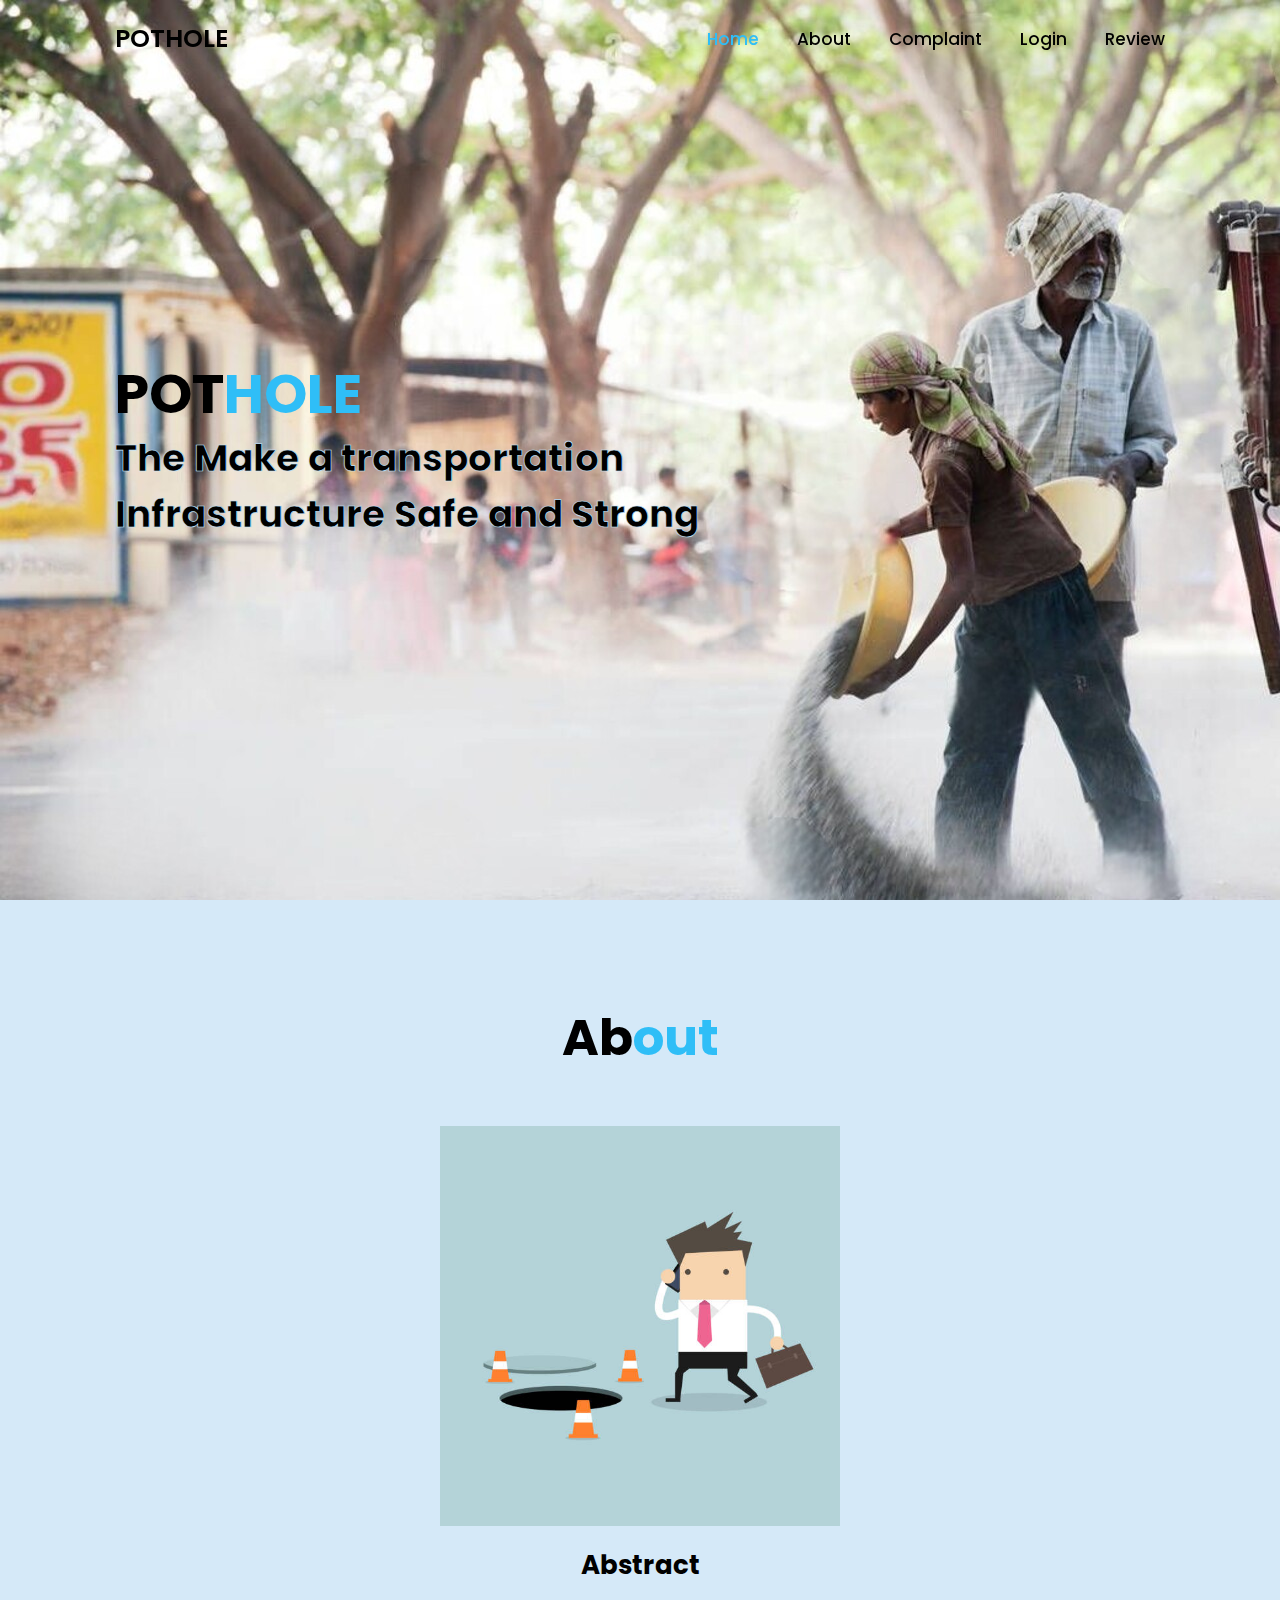
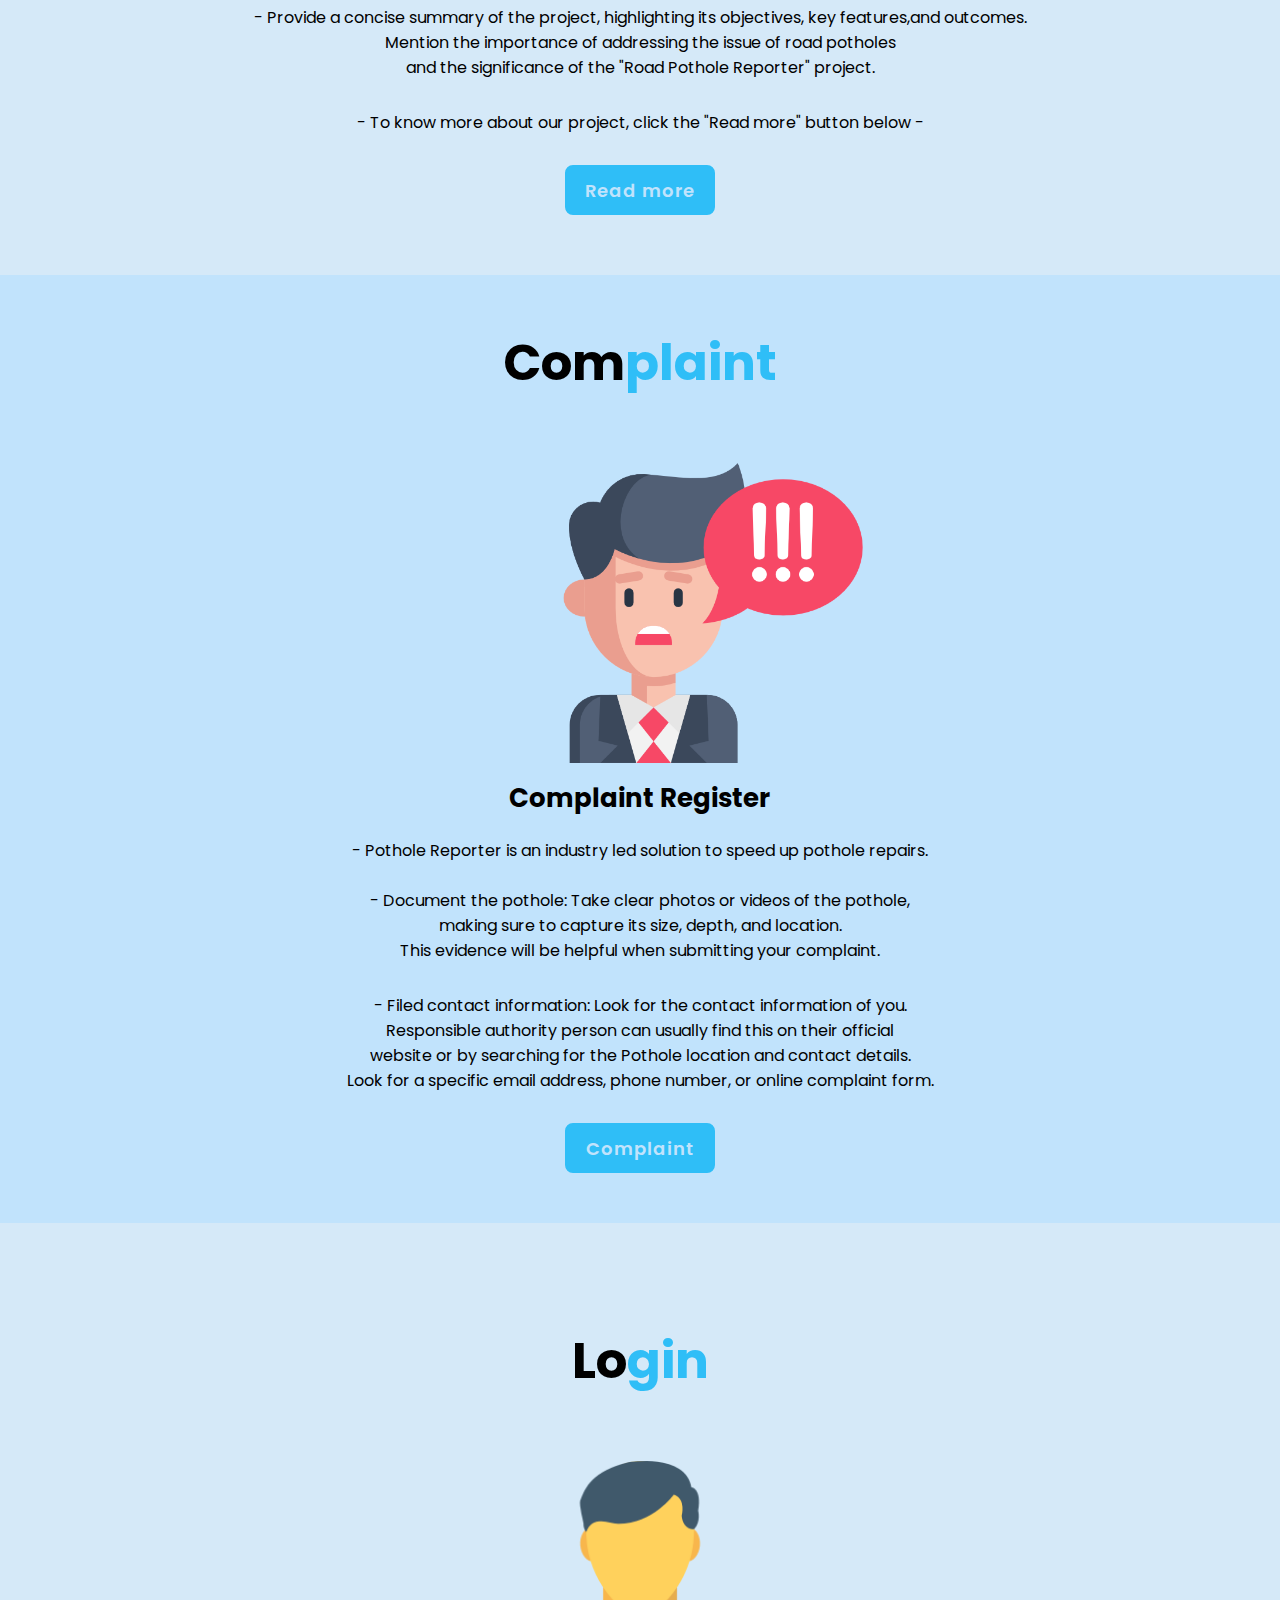
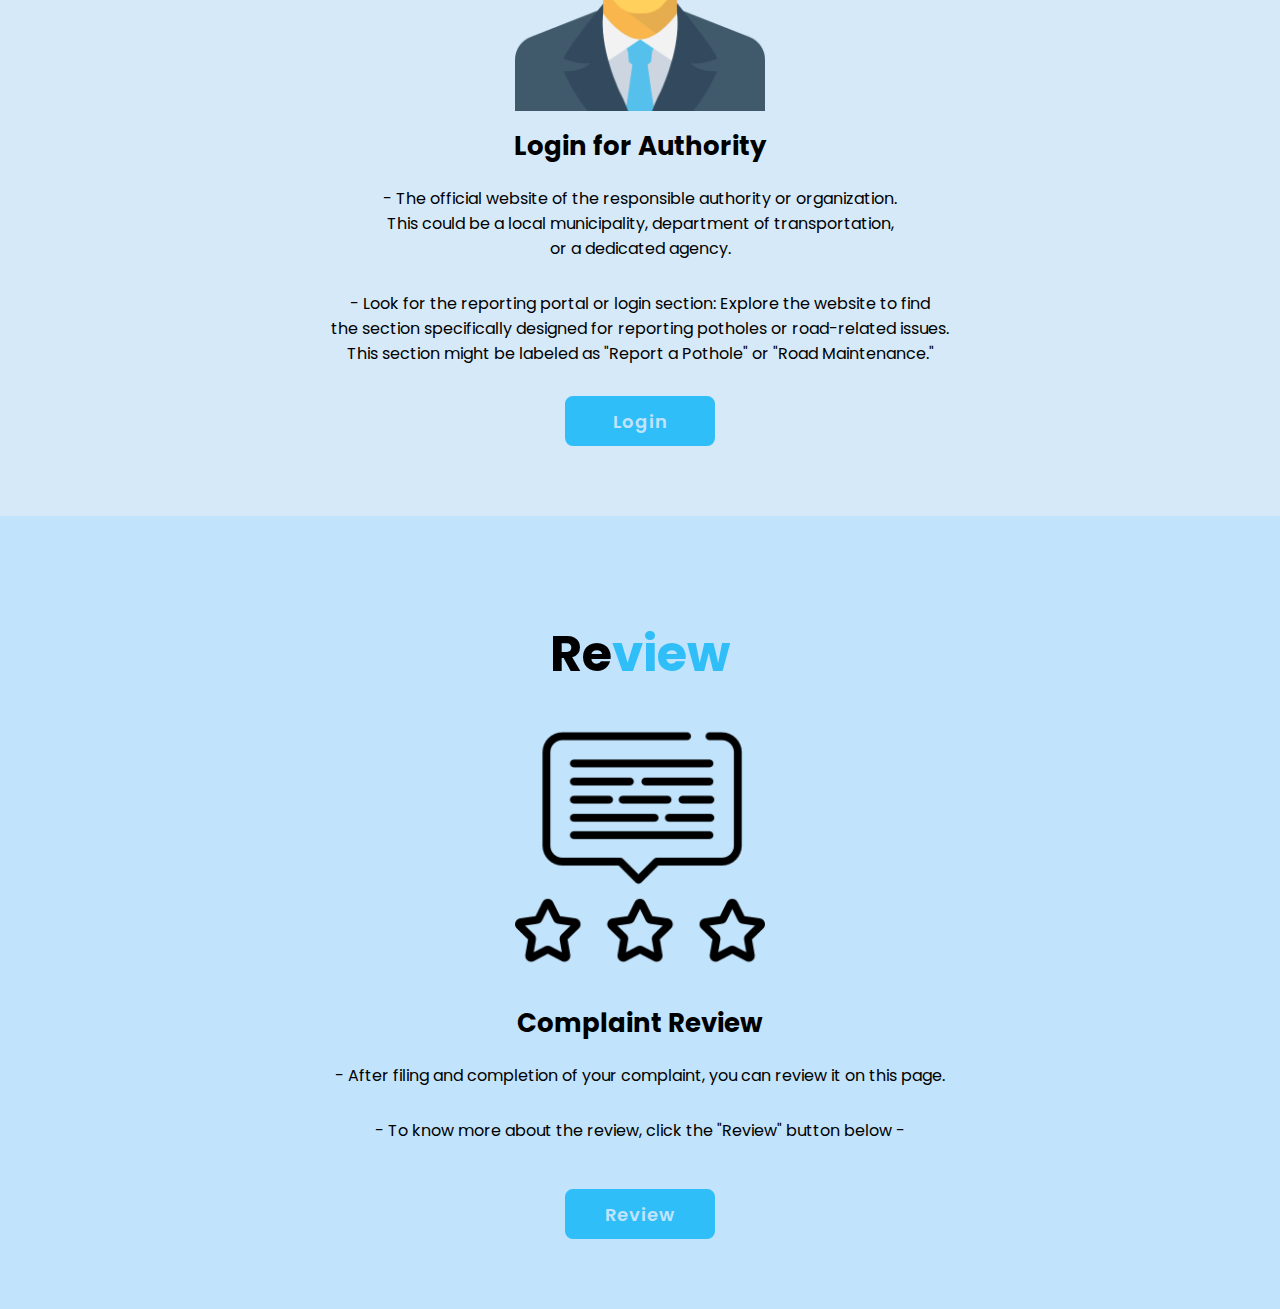
<file: index.html>
<! DOCTYPE html>
<html lang="en">

<head>
    <title>Home page</title>
    <mata charset=" UTF-8">
    <mata http-equiv="X-UA-Compatible" content="IE=edge">
    <mata name="viewport" content="width=device-width,initial-scale=1.0">
    
    <link rel="stylesheet" href="homestyle.css">
<!----------------------------------------------------------------------------------------------->
<style>
    img {
      display: block;
      margin-left: auto;
      margin-right: auto;
      max-width: 400px;
      height: 400px;
    }
    .img2 {
      display: block;
      margin-left: 43.5%;
      max-width: 300px;
      height: 300px;
    }
    .img3 {
      display: block;
      margin-left: auto;
      margin-right: auto;
      max-width: 250px;
      height: 250px;
    }

    </style>
 <!---------------------------------------- bix icons -------------------------------------------->
     <link href='https://unpkg.com/boxicons@2.1.4/css/boxicons.min.css' rel='stylesheet'>

</head>

<body>
    <!------------------------------------- HEADER DESINGN --------------------------------------->
        <header class="header">
            <a href="#" class="logo">POTHOLE</a>
            
            <div class="bx bx-menu" id="menu-icon"></div>

            <nav class="navbar">
                <a href="#home" class="active">Home</a>
                <a href="#about">About</a>
                <a href="#education">Complaint</a>
                <a href="#skills">Login</a>
                <a href="#contact">Review</a>
                
            </nav>    
        </header>
    <!------------------------------------ home section desing  ----------------------------------->
        <section class="home" id="home">
            
            <div class="home-content">
                <h1>POT<span>HOLE</span></h1>
                <div class="text-animate">
                 <h3>The Make a transportation Infrastructure Safe and Strong</h3>
                </div>
            </div>

        </section>
    <!----------------------------------------- ABOUT SECTION DESIGN -------------------------------->
        <section class="about" id="about">
            <h2 class="heading">Ab<span>out</span></h2>

            <img src="images/aboutimg.jpg" alt="Paris" style="width:50%">
            <div class="about-content">
                <h3> Abstract <br></h3>
                  <p>- Provide a concise summary of the project, highlighting its objectives, key features,and outcomes. <br>Mention the importance of addressing the issue of road potholes<br> and the significance of the "Road Pothole Reporter" project.</p>
                  <p>- To know more about our project, click the "Read more" button below -</p>

            <div class="btn-box btns">
                    <a href="About.html">
                    <button type="submit" class="btn">Read more</button>
                    </a>
                </div>

        </section>

    <!----------------------------------------- education section desing------------------------------->
        <section class="education" id="education">

            <h2 class="heading">Com<span>plaint</span></h2>
            <br><br>

            <img src="images/com.png" alt="Paris" style="width:50%" class="img2">
            <br>

            <div class="about-content">
                <h3> Complaint Register</h3>
                <p>- Pothole Reporter is an industry led solution to speed up pothole repairs.<br> <br>- Document the pothole: Take clear photos or videos of the pothole,<br> making sure to capture its size, depth, and location.<br> This evidence will be helpful when submitting your complaint. </p>
                <P>- Filed contact information: Look for the contact information of you.<br> Responsible authority person can usually find this on their official<br> website or by searching for the Pothole location and contact details.<br> Look for a specific email address, phone number, or online complaint form.</P>

                <div class="btn-box btns">
                    <a href="complain form.html">
                    <button type="submit" class="btn">Complaint</button>
                    </a>
                </div>
                
        </section> 

<!-------------------------------------------- skills sectoion desing ------------------------------------------->

        <section class="skills" id="skills">
            <h2 class="heading">Lo<span>gin</span></h2>
            <br><br>

            <img src="images/ministry.png" alt="Paris" style="width:50%" class="img3"><br>

            <div class="about-content">
                <h3> Login for Authority</h3>
                <p>- The official website of the responsible authority or organization.<br>This could be a local municipality, department of transportation,<br> or a dedicated agency.</p>
                <p>- Look for the reporting portal or login section: Explore the website to find <br>the section specifically designed for reporting potholes or road-related issues.<br> This section might be labeled as "Report a Pothole" or "Road Maintenance."</p>

                <div class="btn-box btns">
                    <a href="both login.html">
                    <button type="submit" class="btn">Login</button>
                    </a>
                </div>
   
        </section>

<!-----------------------------------contact section desing----------------------------------->

        <section class="contact" id="contact">

            <h2 class="heading">Re<span>view</span></h2>

            <img src="images/rating.png" alt="Paris" style="width:50%" class="img3"><br><br>
            <div class="about-content">
                <h3>Complaint Review</h3>
                <p>- After filing and completion of your complaint, you can review it on this page.</P>
                <p>- To know more about the review, click the "Review" button below -</p>

                <br>
                <div class="btn-box btns">
                    <a href="./review.html">
                    <button type="submit" class="btn">Review</button>
                    </a>
                </div>    
        </section>

     <script src="script.js"></script>   
</body>
</html>
</file>
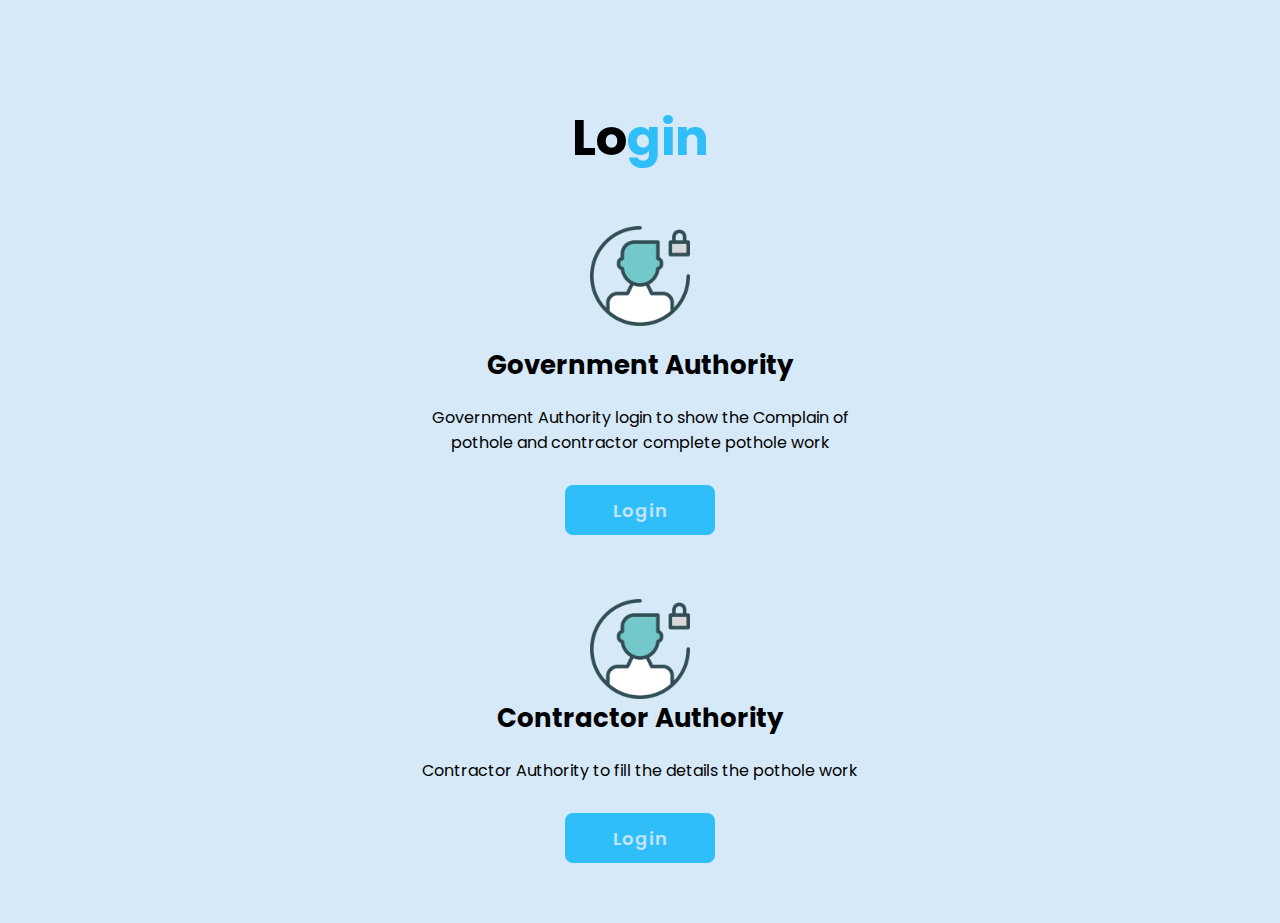
<file: both login.html>
<! DOCTYPE html>
<html lang="en">

<head>
    <title>Login Page 1</title>
    <mata charset=" UTF-8">
    <mata http-equiv="X-UA-Compatible" content="IE=edge">
    <mata name="viewport" content="width=device-width,initial-scale=1.0">
    
    <link rel="stylesheet" href="homestyle.css">
    <link href='https://unpkg.com/boxicons@2.1.4/css/boxicons.min.css' rel='stylesheet'>
<!---------------------------------------- img -------------------------------------------->
<style>
    img {
      display: block;
      margin-left: auto;
      margin-right: auto;
      max-width: 100px;
      height: 100px;
    }
</style>
 <!---------------------------------------- img -------------------------------------------->
</head>

<body>
<section class="about" id="about">
        <h2 class="heading">Lo<span>gin</span></h2>

        <img src="images/user.png" alt="Paris" style="width:50%">
        <div class="about-content">
            <h3>Government Authority</h3>
            <p>Government Authority login to show the Complain of <br> pothole and contractor complete pothole work </p>

            <div class="btn-box btns">
                <a href="Government login.html">
                <button type="submit" class="btn">Login</button>
                </a>
            </div>
            <br><br><br><br><br>


            <img src="images/user.png" alt="Paris" style="width:50%">
            <div class="about-content">
                <h3>Contractor Authority</h3>
                <p>Contractor Authority to fill the details the pothole work </p>
    
                <div class="btn-box btns">
                    <a href="contractor login.html">
                    <button type="submit" class="btn">Login</button>
                    </a>
                </div>

</body>
</html>
</file>
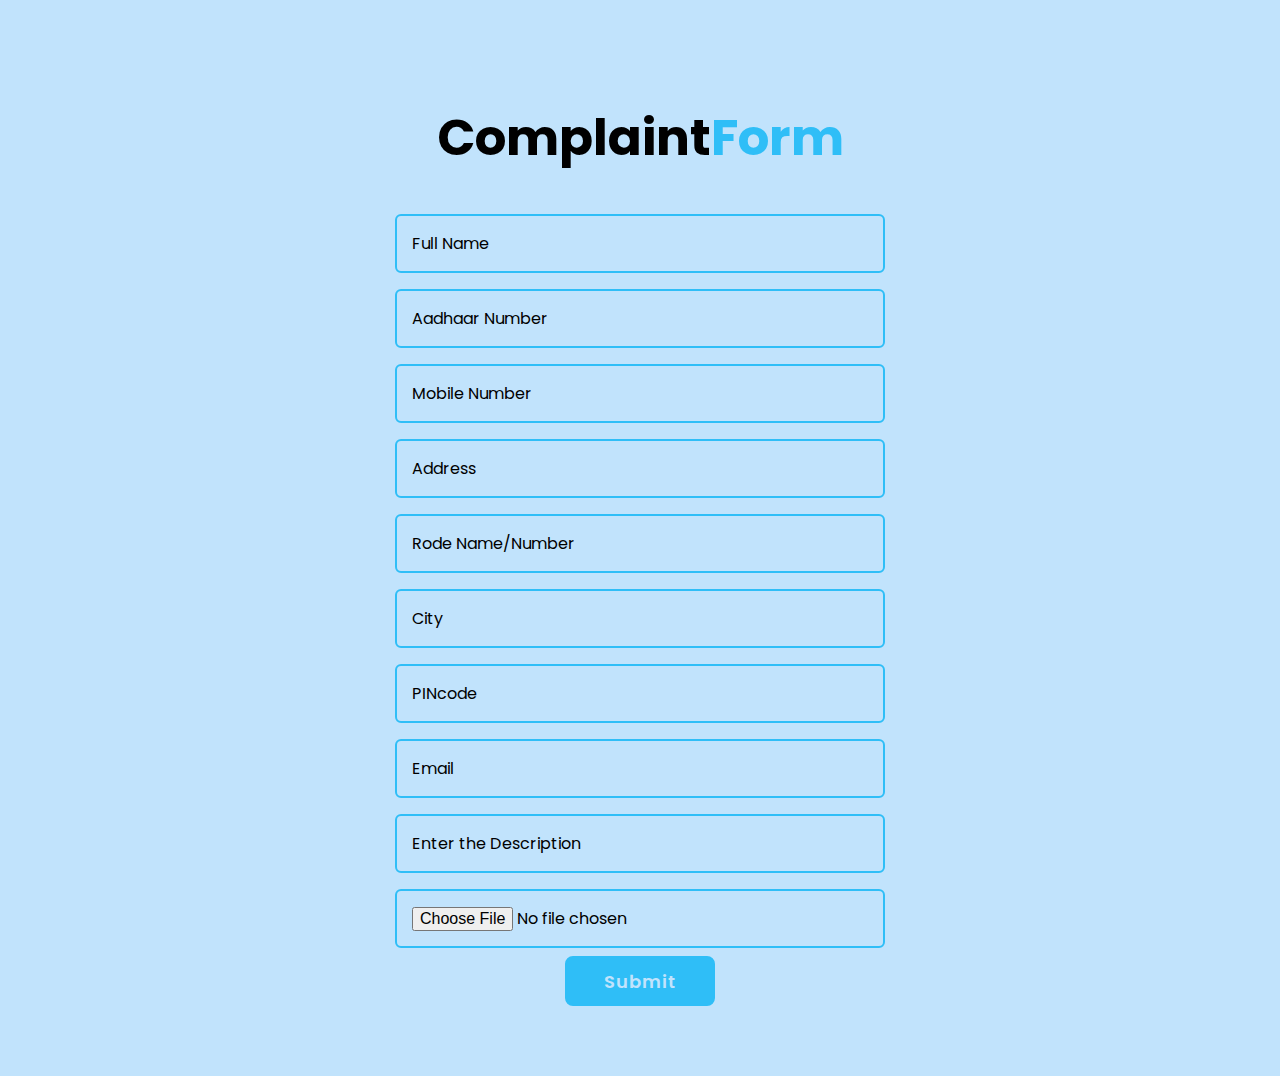
<file: complain form.html>
<html>
    <head>
        <title>Complaint Form</title>
        <mata charset=" UTF-8">
            <mata http-equiv="X-UA-Compatible" content="IE=edge">
            <mata name="viewport" content="width=device-width,initial-scale=1.0">
            
            <link rel="stylesheet" href="homestyle.css">
            <link href='https://unpkg.com/boxicons@2.1.4/css/boxicons.min.css' rel='stylesheet'>
    </head>
<body>
    
    <section class="contact" id="contact">
        <h2 class="heading">Complaint<span>Form</span></h2>
         
        <form action="./insertcomp.html" method="POST">
            <div class="input-box">
                <div class="input-field">
                    <input type="text" name="name" placeholder="Full Name" required>
                    <span class="focus"></span>
                </div>
            </div>
            <div class="input-box">
                <div class="input-field">
                    <input type="number" name="a_name" placeholder="Aadhaar Number" required>
                    <span class="focus"></span>
                </div>
            </div>

            <div class="input-box">
                <div class="input-field">
                    <input type="number" name="mobileno" placeholder="Mobile Number" required>
                    <span class="focus"></span>
                </div>
            </div>
            <div class="input-box">
                <div class="input-field">
                    <input type="text" name="add" placeholder="Address" required>
                    <span class="focus"></span>
                </div>
            </div>
            <div class="input-box">
                <div class="input-field">
                    <input type="text" name="r_name" placeholder="Rode Name/Number" required>
                    <span class="focus"></span>
                </div>
            </div>
            <div class="input-box">
                <div class="input-field">
                    <input type="text" name="city" placeholder="City" required>
                    <span class="focus"></span>
                </div>
            </div>
            <div class="input-box">
                <div class="input-field">
                    <input type="text" name="pin" placeholder="PINcode" required>
                    <span class="focus"></span>
                </div>
            </div>
            <div class="input-box">
                <div class="input-field">
                    <input type="text" name="email" placeholder="Email" required>
                    <span class="focus"></span>
                </div>
            </div>
            
            <div class="input-box">
                <div class="input-field">
                    <input type="text" name="description" placeholder="Enter the Description" required>
                    <span class="focus"></span>
                </div>
            </div>
            <div class="input-box">
                <div class="input-field">
                    <input type="file" name="image" placeholder="Image" required>
                    <span class="focus"></span>
                </div>
            </div>
            <div class="btn-box btns">
                <button type="submit" name="submit" class="btn">Submit</button>
            </div>
        </form>
    </section>
</body>
</html>
</file>
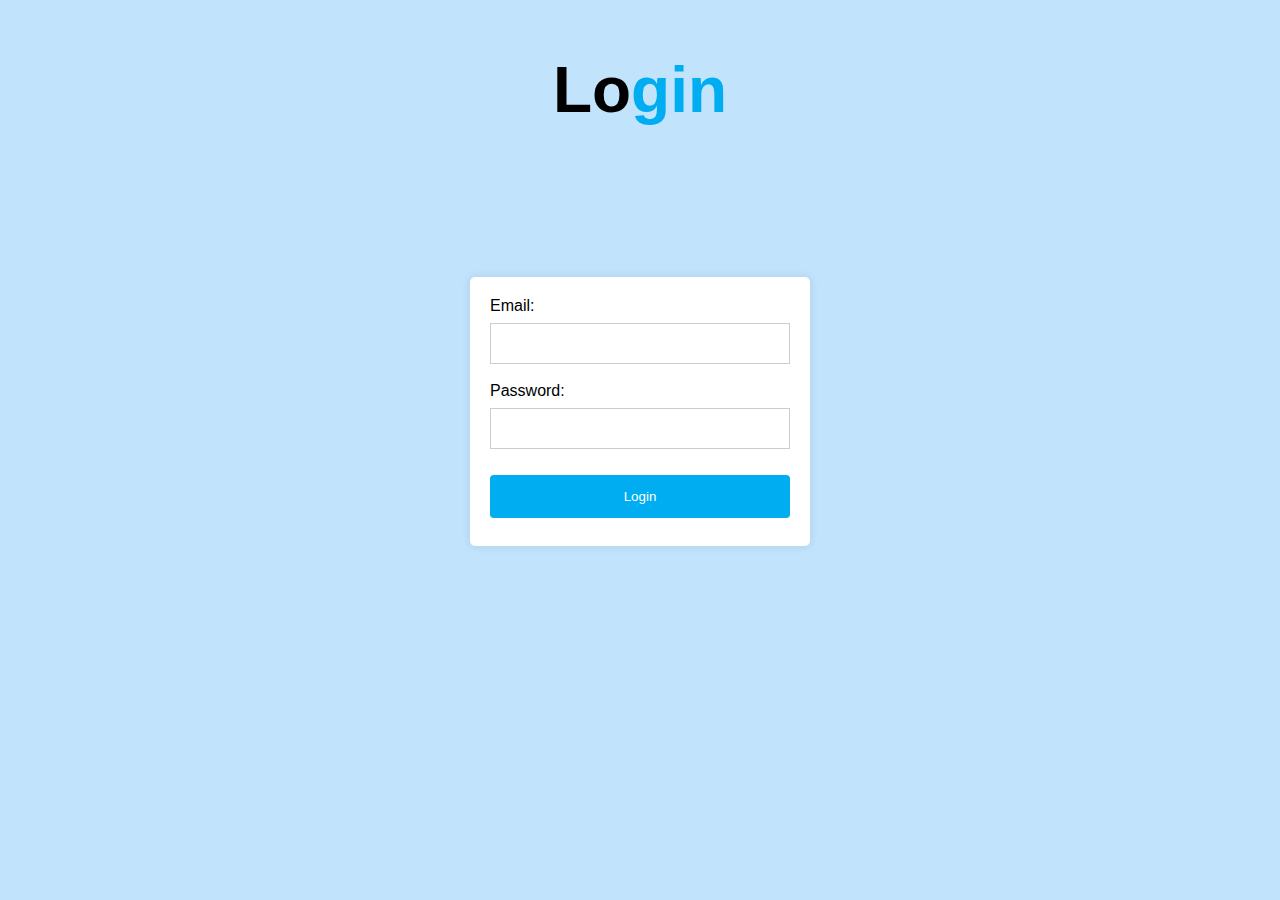
<file: contractor login.html>
<!DOCTYPE html>
<html>
<head>
  <title>Login Page 3</title>
  <style>
    body {
      font-family: Arial, sans-serif;
      background-color: #c1e3fc;
      margin: 0;
      padding: 0;
    }

    .container {
      width: 300px;
      margin: 150px auto;
      background-color: #fff;
      border-radius: 5px;
      padding: 20px;
      box-shadow: 0 0 10px rgba(0, 0, 0, 0.1);
    }

    h2 {
      text-align: center;
    }

    input[type="text"],
    input[type="password"] {
      width: 100%;
      padding: 12px 20px;
      margin: 8px 0;
      display: inline-block;
      border: 1px solid #ccc;
      box-sizing: border-box;
    }

    input[type="submit"] {
      width: 100%;
      background-color: #00adf0;
      color: #fff;
      padding: 14px 20px;
      margin: 8px 0;
      border: none;
      border-radius: 4px;
      cursor: pointer;
    }

    input[type="submit"]:hover {
      background-color: #00adf0;
    }

    .form-group {
      margin-bottom: 10px;
    }

    .form-group:last-child {
      margin-bottom: 0;
    }

.heading {
    font-size: 4rem;
    margin-bottom: 3rem;
    text-align: center;
    color:#000000;
}
span {
    color :#00adf0;
}
  </style>
</head>
<body>
 
    <h2 class="heading">Lo<span>gin</span></h2>
     <div class="container">
            <form action="./complain form.html" method="POST">
                <div class="form-group">
                    <label for="Email">Email:</label>
                     <input type="text" id="username1" name="email" required>
                </div>
                <div class="form-group">
                      <label for="password1">Password:</label>
                     <input type="password" id="password1" name="password" required>
                </div>
                <input type="submit" name=submit value="Login">
            </form>
     </div>
</body>
</html>
</file>
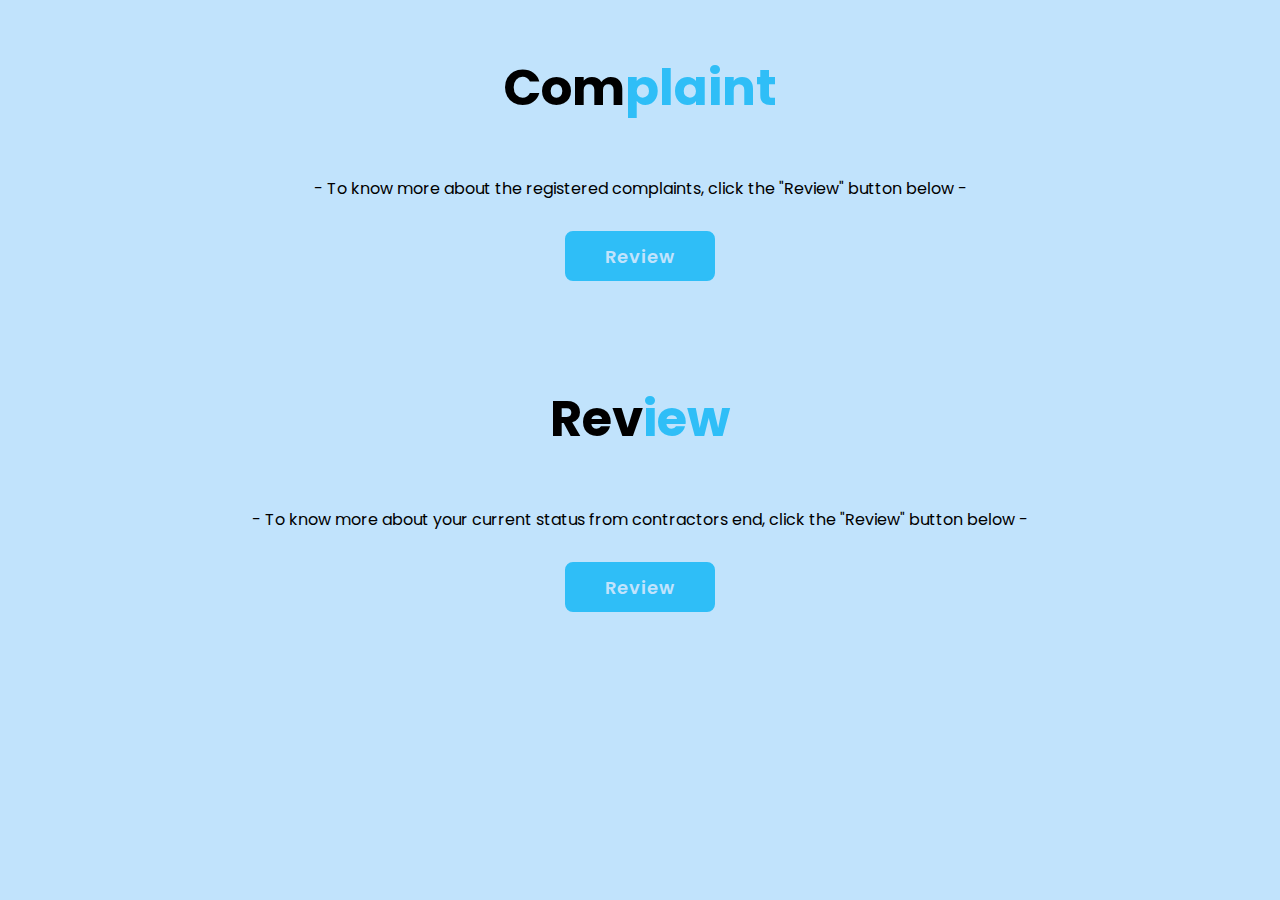
<file: displaydata.html>
<! DOCTYPE html>
<html lang="en">

<head>
    <title>Review</title>
    <mata charset=" UTF-8">
    <mata http-equiv="X-UA-Compatible" content="IE=edge">
    <mata name="viewport" content="width=device-width,initial-scale=1.0">
    
    <link rel="stylesheet" href="homestyle.css">

 <!---------------------------------------- bix icons -------------------------------------------->
     <link href='https://unpkg.com/boxicons@2.1.4/css/boxicons.min.css' rel='stylesheet'>

</head>

<body>
    <section class="education" id="education">
        <h2 class="heading">Com<span>plaint</span></h2>
        <div class="about-content">
            <h3></h3>
            <p>- To know more about the registered complaints, click the "Review" button below -</p>

            <div class="btn-box btns">
                <a href="./admin.html">
                <button type="submit" class="btn">Review</button>
                </a>
            </div>
    </section>
    <section class="education" id="education">
        <h2 class="heading">Rev<span>iew</span></h2>
        <div class="about-content">
            <h3></h3>
            <p>- To know more about your current status from contractors end, click the "Review" button below -</p>

            <div class="btn-box btns">
                <a href="./review.html">
                <button type="submit" class="btn">Review</button>
                </a>
            </div>
            
    </section>  
</body>
</html>
</file>
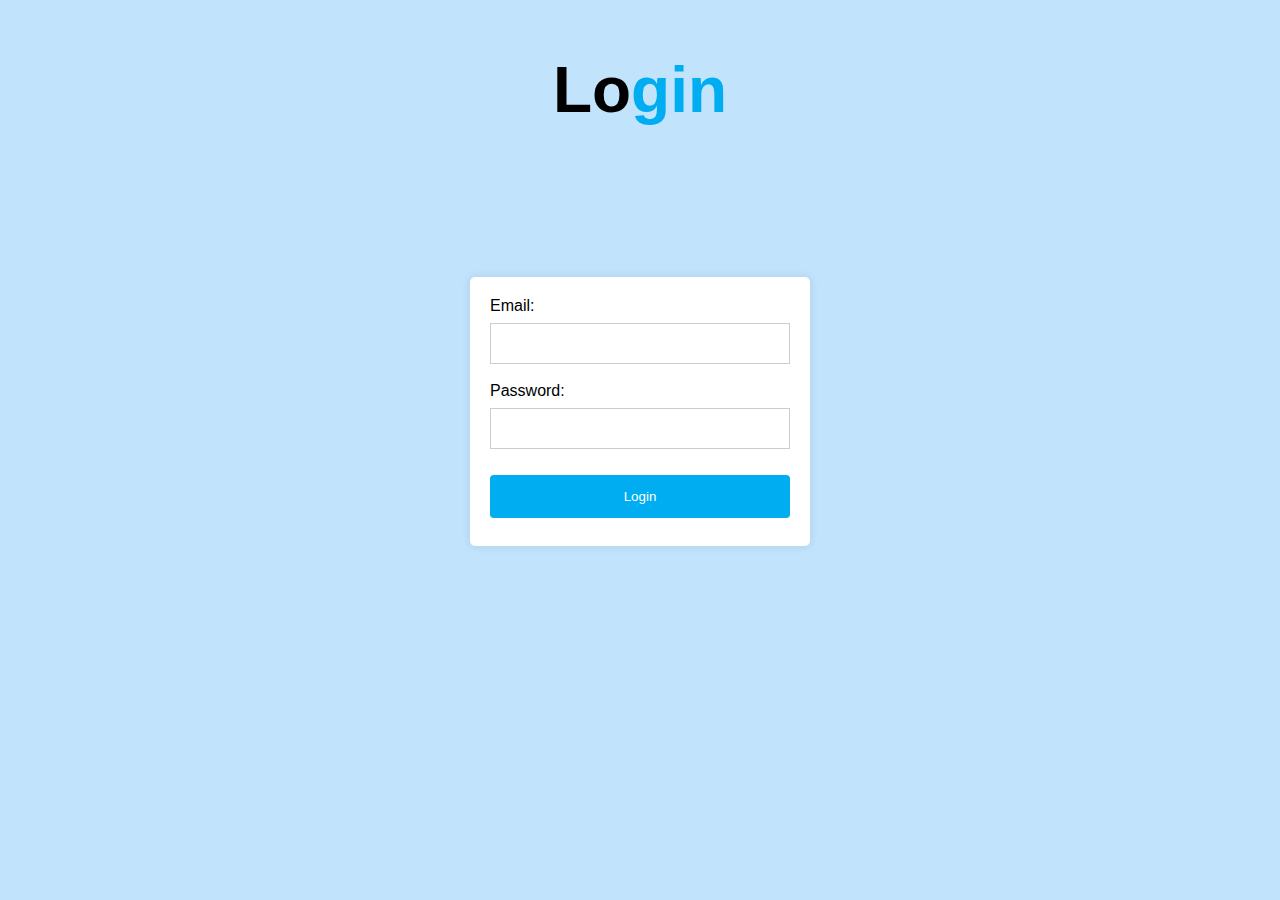
<file: Government login.html>
<!DOCTYPE html>
<html>
<head>
  <title>Login Page 2</title>
  <style>
    body {
      font-family: Arial, sans-serif;
      background-color: #c1e3fc;
      margin: 0;
      padding: 0;
    }

    .container {
      width: 300px;
      margin: 150px auto;
      background-color: #fff;
      border-radius: 5px;
      padding: 20px;
      box-shadow: 0 0 10px rgba(0, 0, 0, 0.1);
    }

    h2 {
      text-align: center;
    }

    input[type="text"],
    input[type="password"] {
      width: 100%;
      padding: 12px 20px;
      margin: 8px 0;
      display: inline-block;
      border: 1px solid #ccc;
      box-sizing: border-box;
    }

    input[type="submit"] {
      width: 100%;
      background-color: #00adf0;
      color: #fff;
      padding: 14px 20px;
      margin: 8px 0;
      border: none;
      border-radius: 4px;
      cursor: pointer;
    }

    input[type="submit"]:hover {
      background-color: #00adf0;
    }

    .form-group {
      margin-bottom: 10px;
    }

    .form-group:last-child {
      margin-bottom: 0;
    }

.heading {
    font-size: 4rem;
    margin-bottom: 3rem;
    text-align: center;
    color:#000000;
}
span {
    color :#00adf0;
}
  </style>
</head>
<body>
 
    <h2 class="heading">Lo<span>gin</span></h2>
     <div class="container">
              <form action="./govlog.html" method="POST"> 
                <div class="form-group">
                    <label for="Email">Email:</label>
                     <input type="text" id="username" name="email" required>
                </div>
                <div class="form-group">
                      <label for="password">Password:</label>
                     <input type="password" id="password" name="password" required>
                </div>
                <input type="submit" name="submit" value="Login">
            </form>
     </div>
</body>
</html>
</file>
<file: homestyle.css>
@import url('https://fonts.googleapis.com/css2?family=Poppins:wght@300;400;500;600&family=Ubuntu:wght@400;500;700&display=swap');

*{
    margin: 0;
    padding: 0;
    box-sizing: border-box;
    text-decoration: none;
    border: none;
    outline: none;
    scroll-behavior: smooth;
    font-family: 'poppins',sans-serif;
}

:root{
    --bg-color: #c1e3fc;
    --second-bg-color: #d5e9f8;
    --text-color: #000000;
    --main-color: #2fbef7;
}

html{
    font-size: 62.5%;
    overflow-x: hidden;
}

body{
    background: var(--bg-color);
    color: var(--text-color);
}

.header{
    position: fixed;
    top: 0;
    left: 0;
    width: 100%;
    padding: 2rem 9%;
    background: transparent;
    display: flex;
    justify-content: space-between;
    align-items: center;
    z-index: 100;
    transition: .3s;
}

.header.sticky {
    background: var(--bg-color);
}

.logo{
    font-size: 2.5rem;
    color: var(--text-color);
    font-weight: 600;
}

.navbar a {
    font-size: 1.7rem;
    color: var(--text-color);
    font-weight: 500;
    margin-left: 3.5rem;
    transition: 2s;    
}

.navbar a:hover,
.navbar a.active {
    color: var(--main-color);

}

#menu-icon{
    font-size: 3.6rem;
    color: var(--text-color);
    cursor: pointer;
    display: none;
}

section {
    min-height: 100vh;
    padding: 10rem 9% 2rem;
}

.home {
    display: flex;
    align-items: center;
    padding: 0 9%;
    background-image: url(images/imghome2.jpg);
    background-repeat: no-repeat;
}

.home-content {
    max-width: 60rem;
}

.home-content h1 {
    font-size: 5.5rem;
    font-weight: 700;
    line-height: 1.3;
}

.home-content .text-animate{
    font-size: 3.2rem;
    font-weight: 100;
    -webkit-text-stroke: .7px var(--bg-color);
}

.home-content p {
    font-size: 1.6rem;
    margin: 2rem 0 4rem;
}

.btn-box {
    position: relative;
    display: flex;
    justify-content: space-between;
    width: 34.5rem;
    height: 5rem;
}

.btn-box .btn {
    position: relative;
    display: inline-flex;
    justify-content: center;
    align-items: center;
    width: 15rem;
    height: 100%;
    background: var(--main-color);
    border: .2rem solid var(--main-color);
    border-radius: .8rem;
    font-size: 1.8rem;
    font-weight: 600;
    letter-spacing: .1rem;
    color: var(--bg-color);
    z-index: 1;
    overflow: hidden;
    transition: .5s;
}

.btn-box .btn:hover {
    color: var(--main-color);
}

.btn-box .btn:nth-child(2) {
    background: transparent;
    color: var(--main-color);
}

.btn-box .btn:nth-child(2):hover {
    color: var(--bg-color);
}

.btn-box .btn:nth-child(2)::before {
    background: var(--main-color);
}

.btn-box .btn::before {
    content: '';
    position: absolute;
    top: 0;
    left: 0;
    width: 0;
    height: 100%;
    background: var(--bg-color);
    z-index: -1;
    transition: .5s;
    
}

.btn-box .btn:hover::before {

    width: 100%;
}

.home-sci {
 position: absolute;
 bottom: 4rem;
 width: 170px;
 display: flex;
 justify-content: space-between;
}

.home-sci a {
    position: relative;
    display: inline-flex;
    justify-content: center;
    align-items: center;
    width: 40px;
    height: 40px;
    background:transparent;
    border: .2rem solid var(--main-color);
    border-radius: 50%;
    font-size: 20px;
    color: var(--main-color);
    z-index: 1;
    overflow: hidden;
    transition: .5s;
}

.home-sci a:hover {
    color: var(--bg-color);
}

.home-sci a::before {
    content: '';
    position: absolute;
    top: 0;
    left: 0;
    width: 0;
    height: 100%;
    background: var(--main-color);
    z-index: -1;
    transition: .5s;    
}

.home-sci a:hover::before {
    width: 100%;
}

.about {
    display: flex;
    justify-content: center;
    align-items: center;
    flex-direction: column;
    gap: 2rem;
    background: var(--second-bg-color);
    padding-bottom: 6rem;
    justify-content: flex-start;
}

.heading {
    font-size: 5rem;
    margin-bottom: 3rem;
    text-align: center;
}

span {
    color: var(--main-color);
}
/** img ------------------------------------------------------------**/

/** img ------------------------------------------------------------**/

.about-content {
    text-align: center;
}

.about-content h3 {
    font-size: 2.6rem;
}

.about-content p {
    font-size: 1.6rem;
    margin: 2rem 0 3rem;
}

.btn-box.btns {
    display: inline-block;
    width: 15rem;
}

.btn-box.btns a::before {
    background: var(--second-bg-color);
}

.education {
    display: flex;
    justify-content: center;
    align-items: center;
    flex-direction: column;
    min-height: auto;
    padding: 5rem;
}

.education .education-roe {
    display: flex;
    flex-wrap: wrap;
    gap: 5rem;
}

.education-roe .education-column {
    float: 1 1 40rem;
}

.education-column .title {
    font-size: 2.5rem;
    margin: 0 0 1.5rem 2rem;
}

.education-column .education-box {
    border-left: .2rem solid var(--main-color);
}

.education-box .education-content {
    position: relative;
    padding-left: 2rem;
}

.education-box .education-content::before {
    content: '';
    position: absolute;
    top: 0;
    left: -1.1rem;
    width: 2rem;
    height: 2rem;
    background: var(--main-color);
    border-radius: 50%;
}

.education-content .content {
    position: relative;
    padding: 1.5rem;
    border: .2rem solid var(--main-color);
    border-radius: 6rem;
    margin-bottom: 2rem;
    overflow: hidden;
}

.education-content .content::before {
    content: '';
    position: absolute;
    top: 0;
    left: 0;
    width: 0;
    height: 100%;
    background: var(--second-bg-color);
    z-index: -1;
    transition: .5s;
}

.education-content .content:hover:before {
    width: 100%;
}

.education-content .content .year {
    font-size: 1.5rem;
    color: var(--main-color);
    padding-bottom: .5rem;
}

.education-content .content .year i {
    padding-right: .5rem;
}

.education-content .content h3 {
    font-size: 2rem;    
}

.education-content .content p {
    font-size: 1.5rem;
    padding-top: .5rem;
}

.skills {
    min-height: auto;
    padding-bottom: 7rem;
    background: var(--second-bg-color);
}

.skills .skills-row {
    display: flex;
    flex-wrap: wrap;
    gap: 5rem;
}

.skills-row .skills-column {
    flex
    : 1 1 40rem;
}

.skills-column .title {
    font-size: 2.5rem;
    margin: 0 0 1.5rem;
}

.skills-box .skills-content {
    position: relative;
    border: .2rem solid var(--main-color);
    border-radius: .6rem;
    padding: .5rem 1.5rem;
    z-index: 1;
    overflow: hidden;
}

.skills-box .skills-content::before {
    content: '';
    position: absolute;
    top: 0;
    left: 0;
    width: 0;
    height: 100%;
    background: var(--bg-color);
    z-index: -1;
    transition: .5s;
}
.skills-box .skills-content:hover::before {
    width: 100%;
}

.skills-content .progress {
    padding: 1rem 0;
}

.skills-content .progress h3 {
    font-size: 1.7rem;
    display: flex;
    justify-content: space-between;
}

.skills-content .progress h3 span {
    color: var(--text-color);
}

.skills-content .progress .bar {
    height: 2.5rem;
    border-radius: .6rem;
    border: .2rem solid var(--main-color);
    padding: .5rem;
    margin:1rem 0;
}

.skills-content .progress .bar span {
    display: block;
    height: 100%;
    border-radius: .3rem;
    background: var(--main-color);
}

.skills-column:nth-child(1) .skills-content .progress:nth-child(1) .bar span {
    width: 90%;
}
.skills-column:nth-child(1) .skills-content .progress:nth-child(2) .bar span {
    width: 90%;
}
.skills-column:nth-child(1) .skills-content .progress:nth-child(3) .bar span {
    width: 90%;
}
.skills-column:nth-child(1) .skills-content .progress:nth-child(4) .bar span {
    width: 90%;
}
.skills-column:nth-child(2) .skills-content .progress:nth-child(1) .bar span {
    width: 90%;
}
.skills-column:nth-child(2) .skills-content .progress:nth-child(2) .bar span {
    width: 90%;
}
.skills-column:nth-child(2) .skills-content .progress:nth-child(3) .bar span {
    width: 90%;
}
.skills-column:nth-child(2) .skills-content .progress:nth-child(4) .bar span {
    width: 90%;
}

.contact {
    min-height: auto;
    padding-bottom: 7rem;
}

.contact form {
    max-width: 70rem;
    margin: 0 auto;
    text-align: center;
}

.contact form .input-box {
    position: relative;
    display: flex;
    justify-content: center;
    flex-wrap: wrap;
}

.contact form .input-box .input-field {
    position: relative;
    width: 70%;
    margin: .8rem 0;
}

.contact form .input-box .input-field input,
.contact form .taxtarea-field textarea {
    width: 100%;
    height: 100%;
    padding: 1.5rem;
    font-size: 1.6rem;
    color: var(--text-color);
    background: transparent;
    border-radius: .6rem;
    border: .2rem solid var(--main-color);
}

.contact form .input-box .input-field input::placeholder,
.contact form .taxtarea-field textarea::placeholder {
    color: var(--text-color);
}

.contact form .focus {
    position: absolute;
    top: 0;
    left: 0;
    width: 0;
    height: 100%;
    background: var(--second-bg-color);
    border-radius: .6rem;
    z-index: -1;
    transition: .5s;
}

.contact form .input-box .input-field input:focus~.focus,
.contact form .input-box .input-field input:valid~.focus,
.contact form .taxtarea-field textarea:focus~.focus,
.contact form .taxtarea-field textarea:valid~.focus {

    width: 100%;
}

.contact form .taxtarea-field {
    position: relative;
    margin: .8rem 0;
    display: flex;
    width: 70%;
}

.contact form .taxtarea-field textarea {
    resize: none;
}

.contact form .btn-box.btns .btn {
    cursor: pointer;
}
/* breakpoints */

@media (max-width: 1200px){
    html {
        font-size: 55%;
    }
}
 

@media (max-width: 991px) {
    .header {
        padding: 2rem 4%;
    }

    section {
        padding:  10rem 4% 2rem;
    }

    .home {
        padding: 0 4%;
    }

    .footer {
        padding: 2rem 4%;
    }
}



 @media (max-width: 768px) {
    .header {
        background: var(--bg-color);
    }
 

    #menu-icon {
    display: block;
    }

    .nevbar {
    position: absolute;
    top: 100%;
    left: 0;
    width: 100%;
    padding: 1rem 4%;
    background: var(--bg-color);
    box-shadow: 0 .5rem 1rem rgba(0,0,0,.2);
 }

    .nevbar a{
    display: block;
    font-size: 2rem;
    margin:3rem 0;
 }

}
</file>
